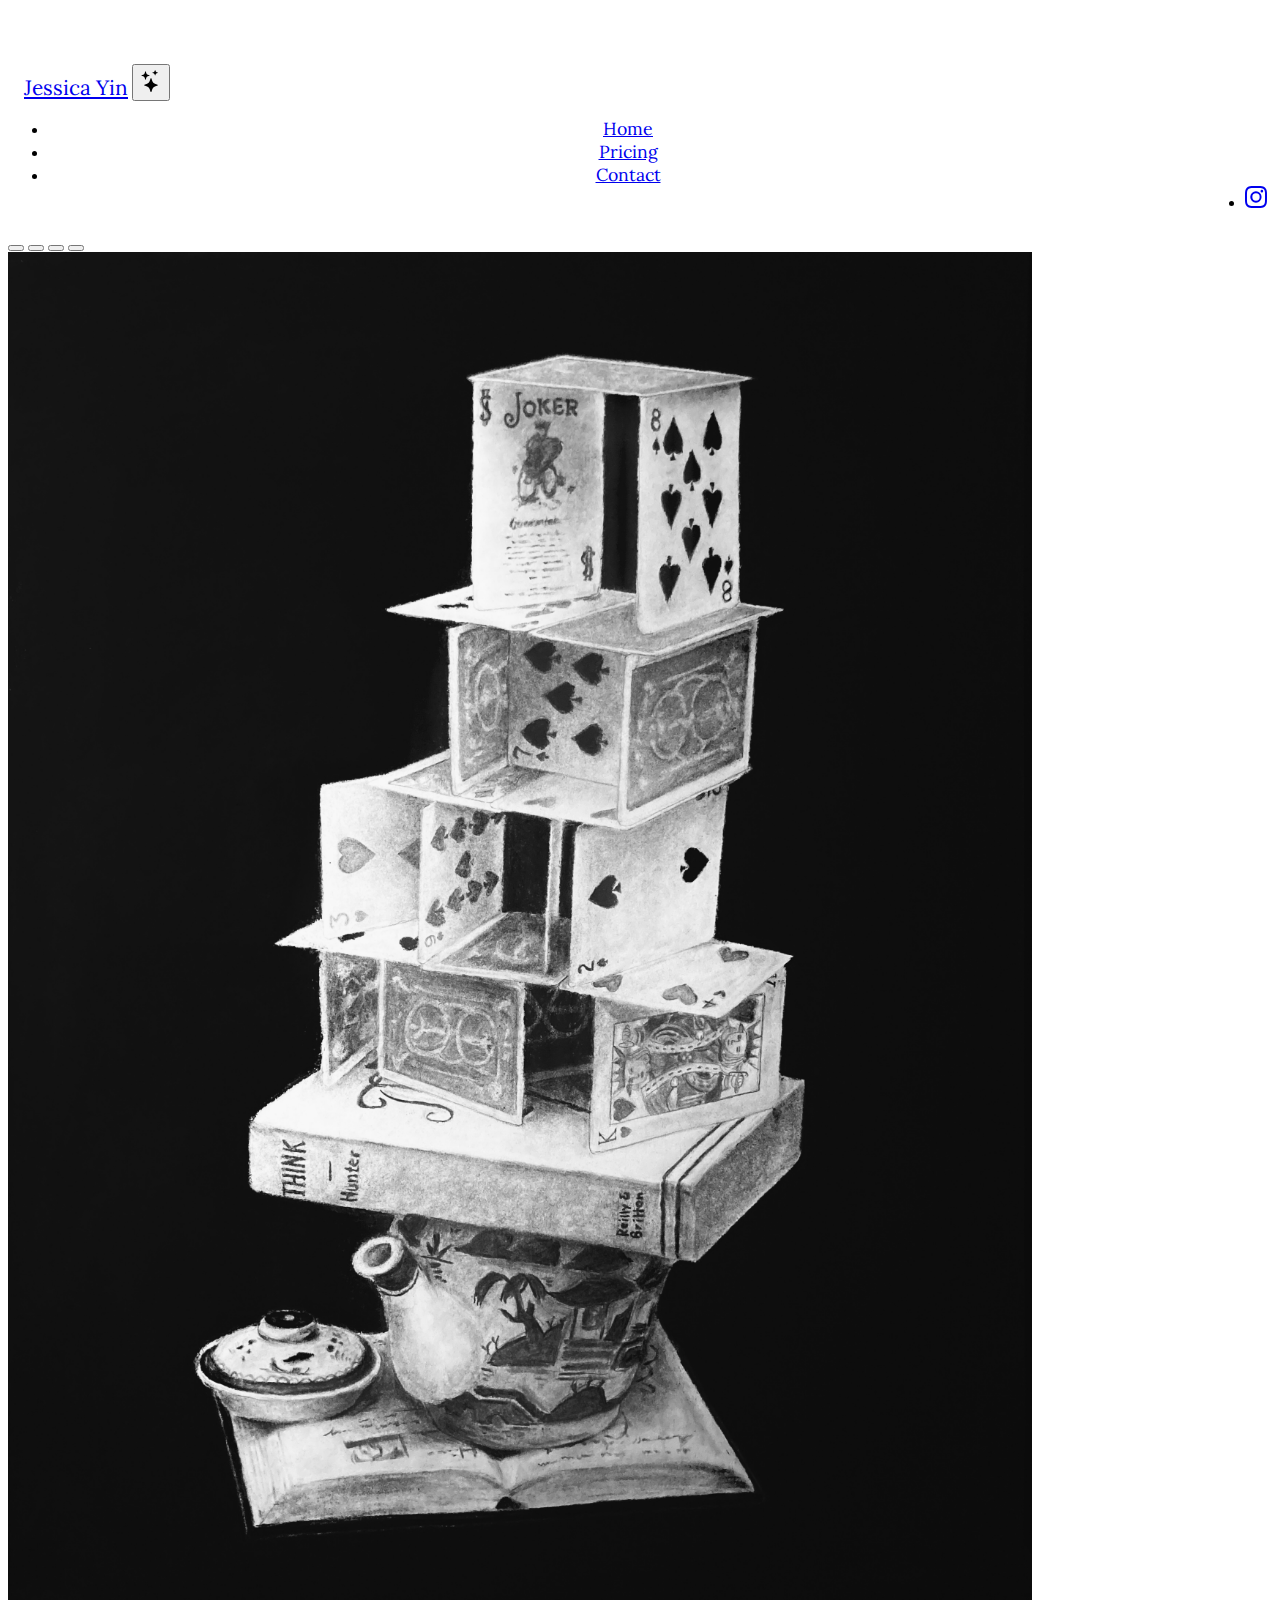
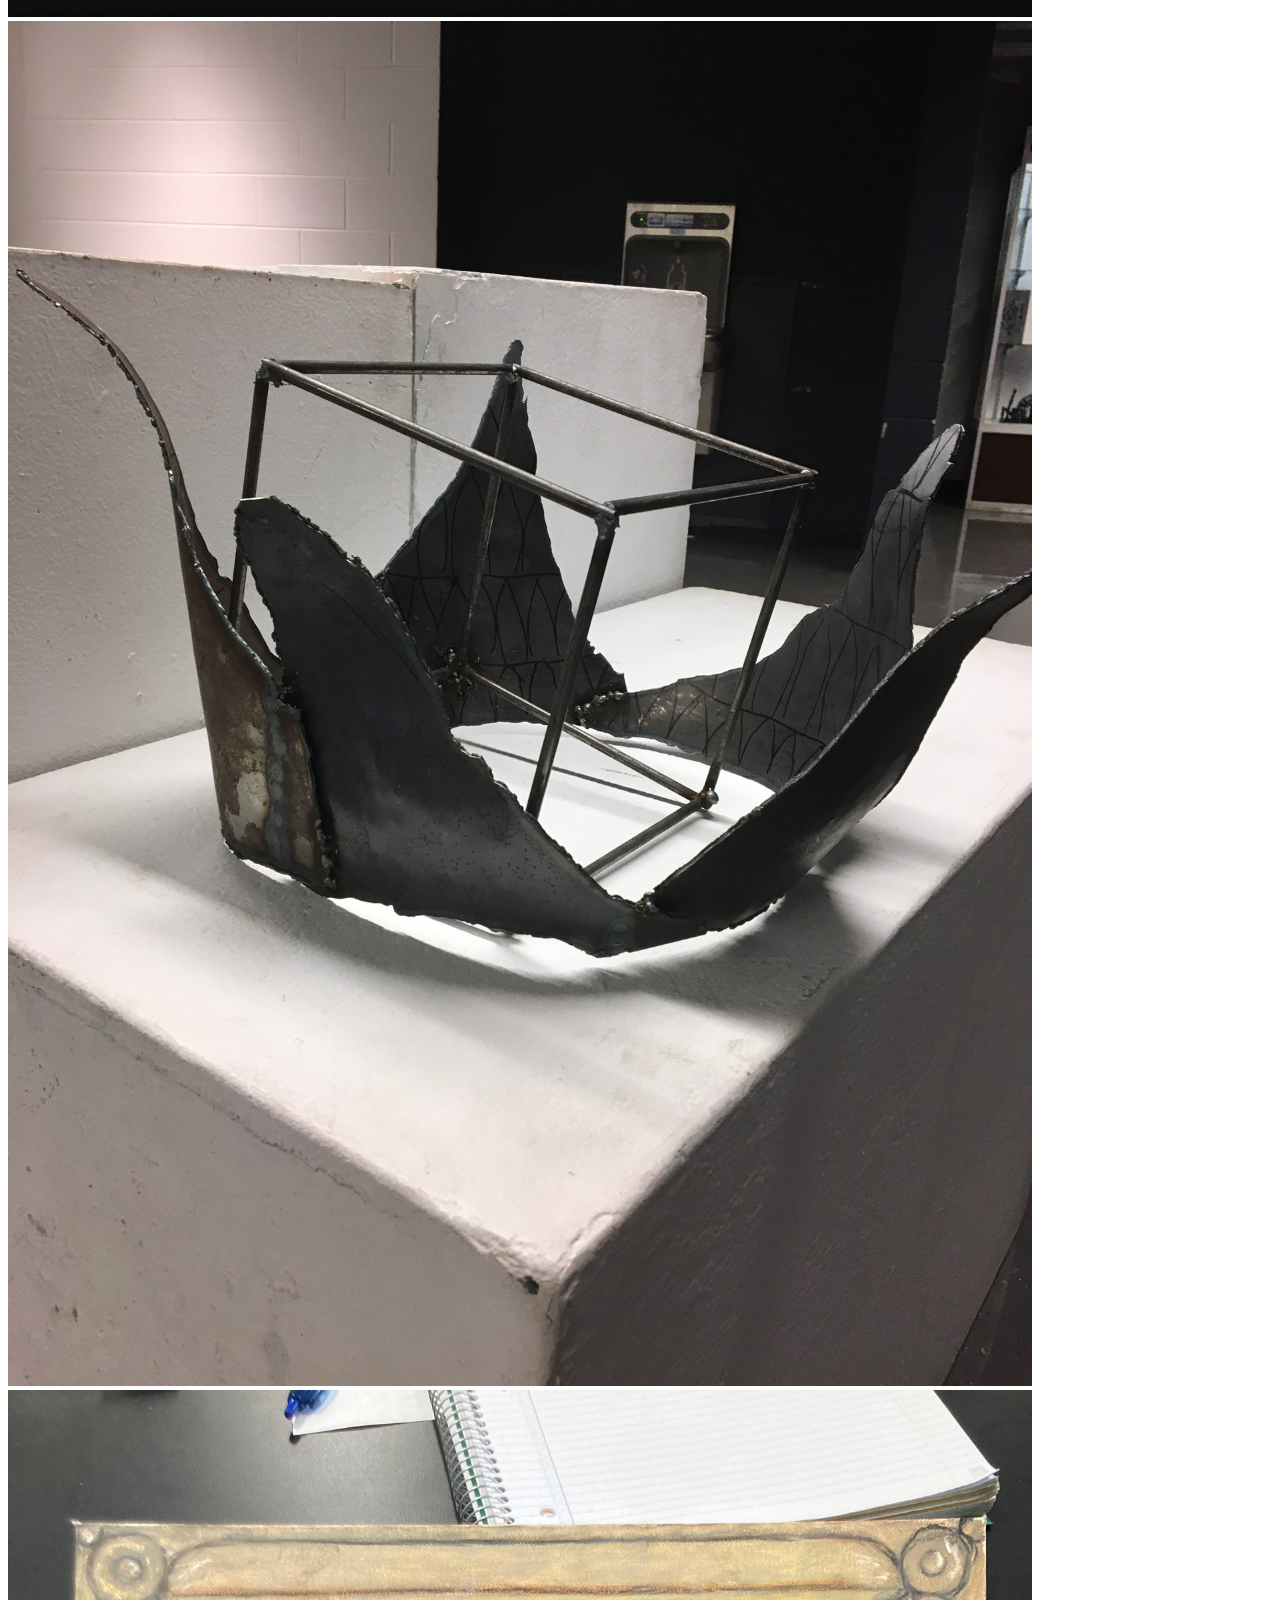
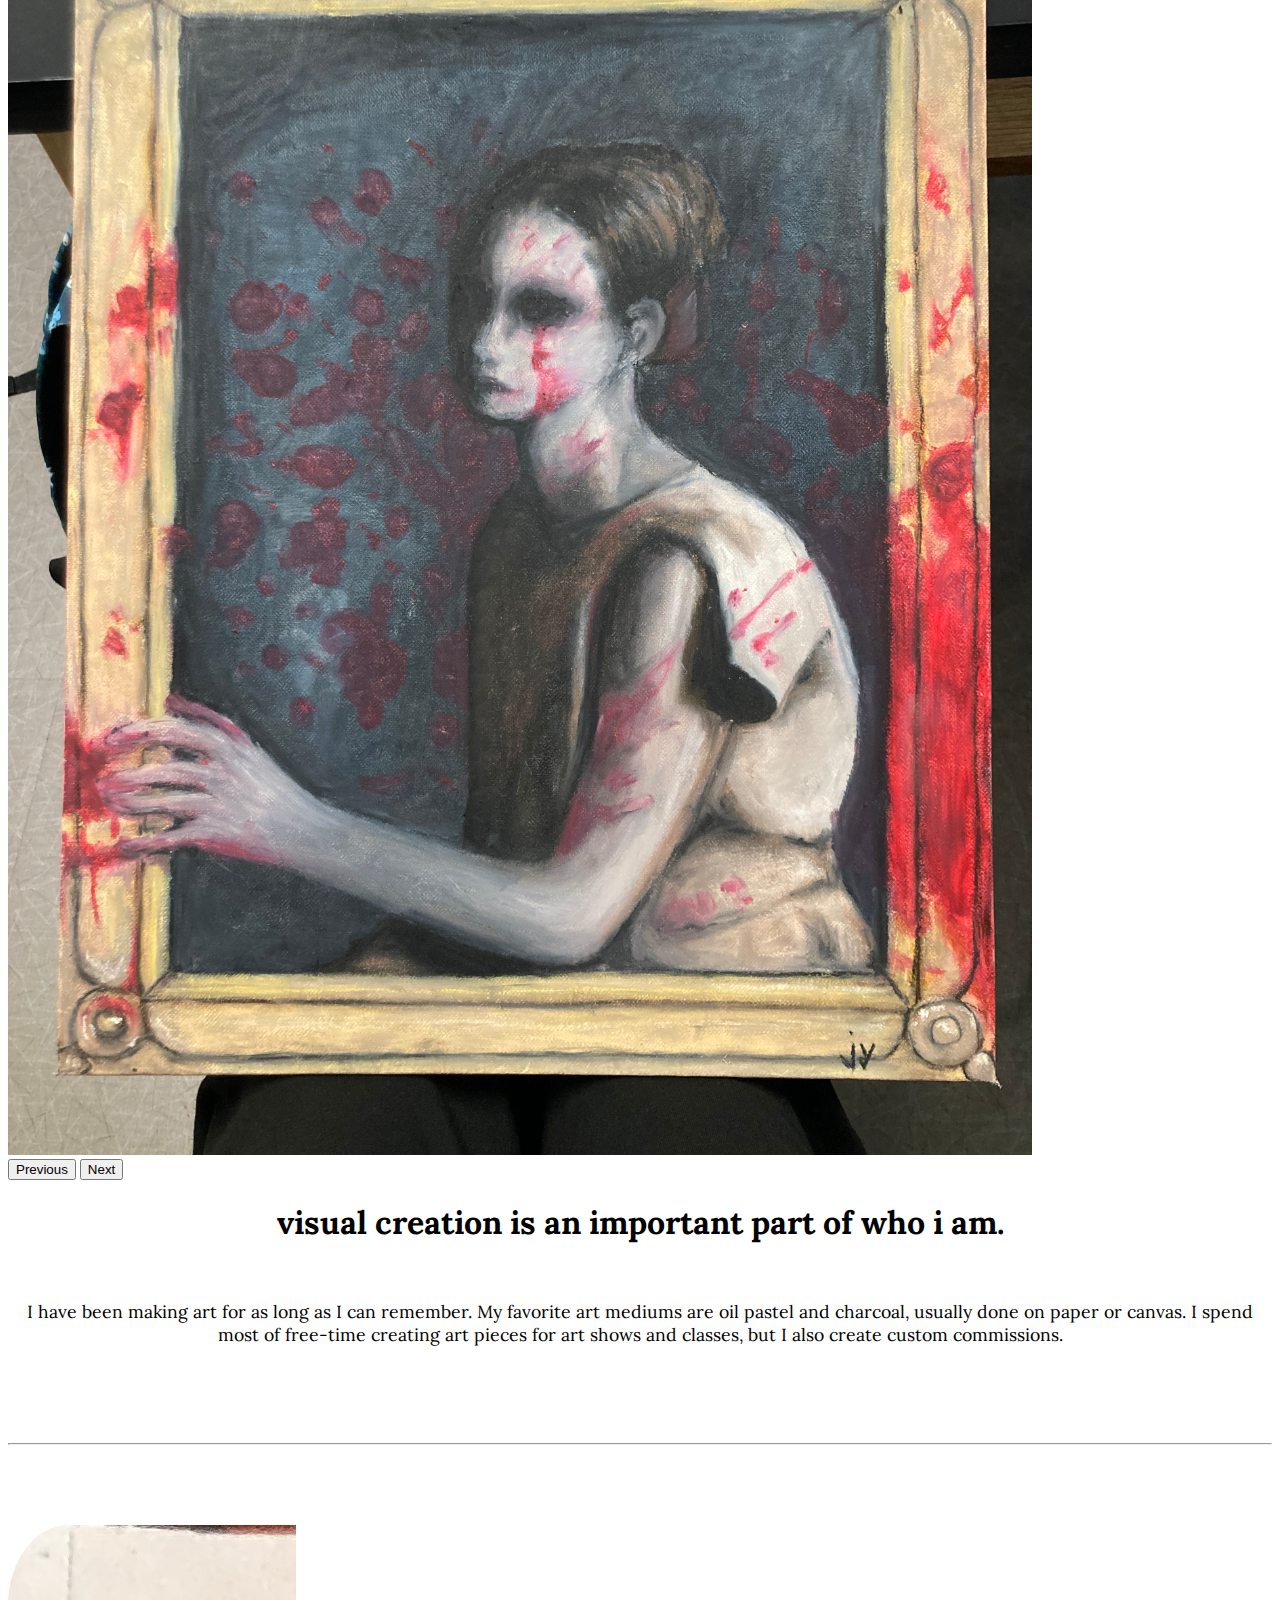
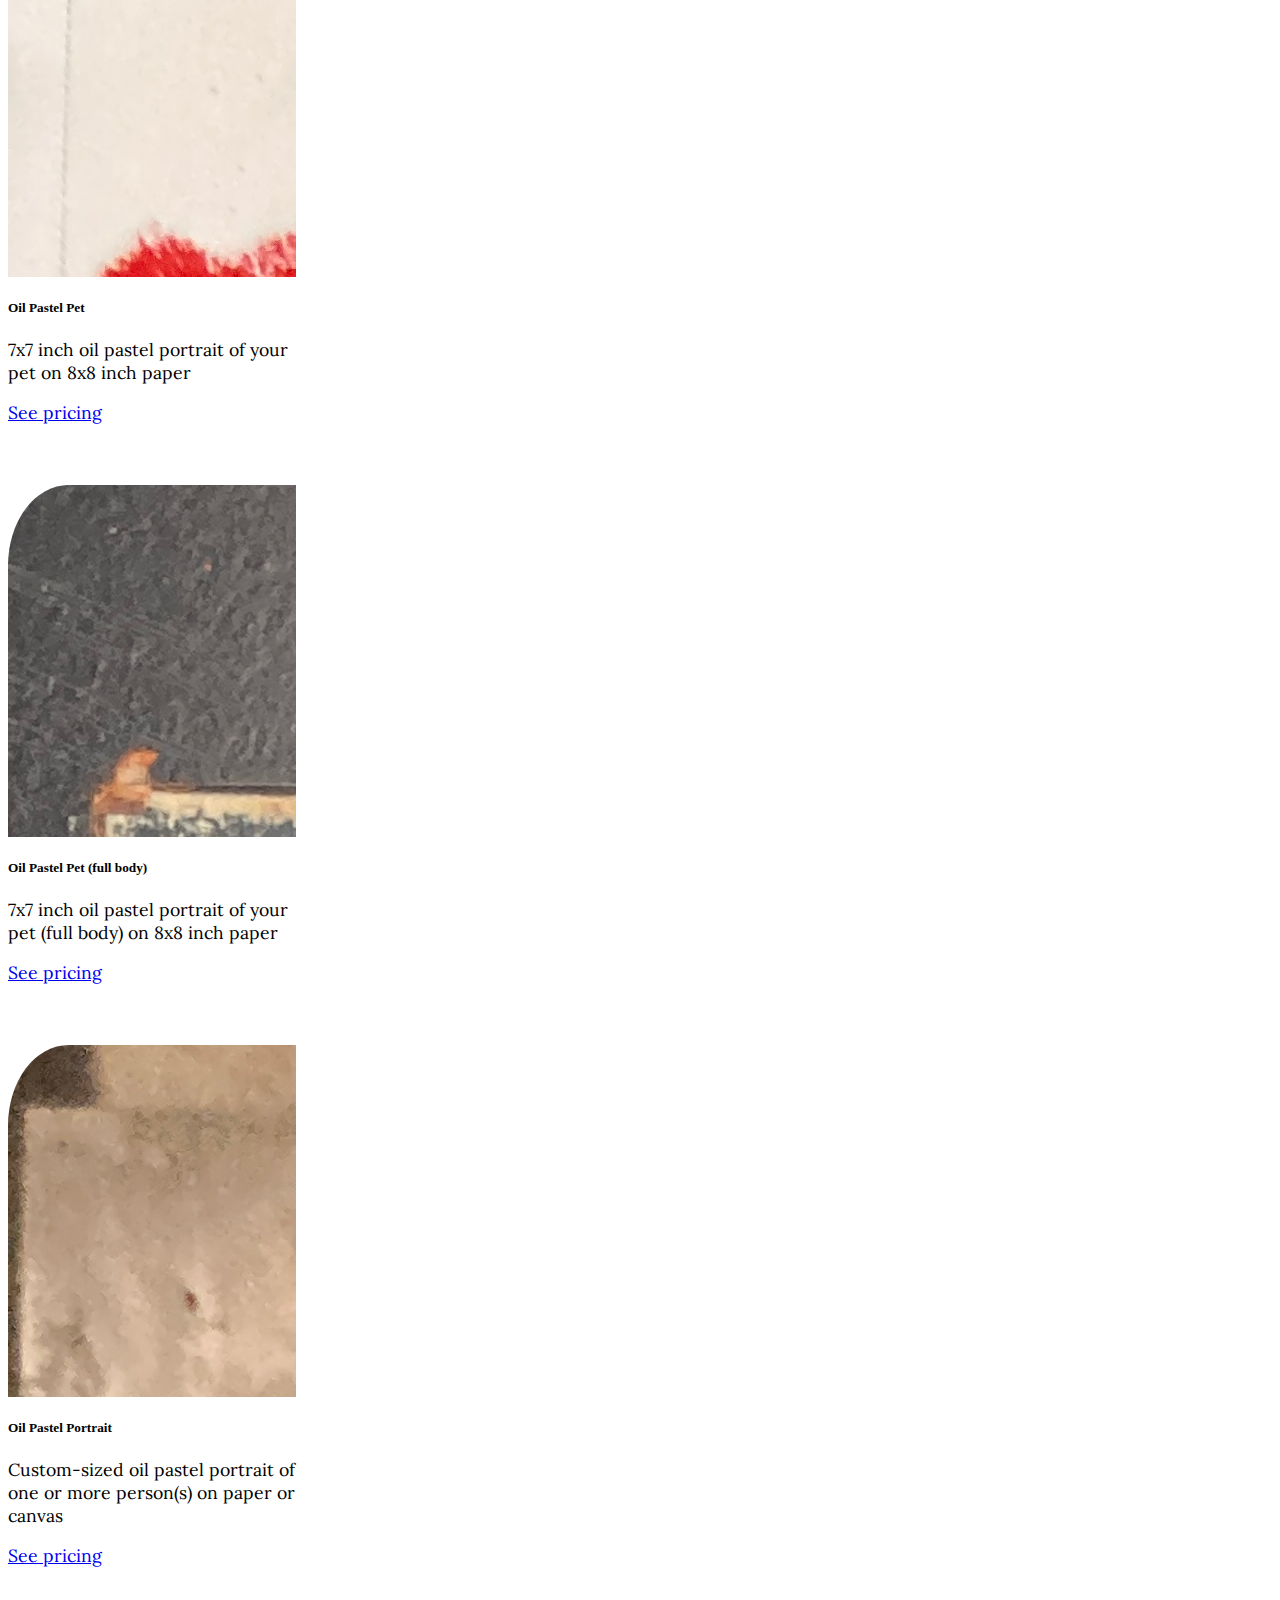
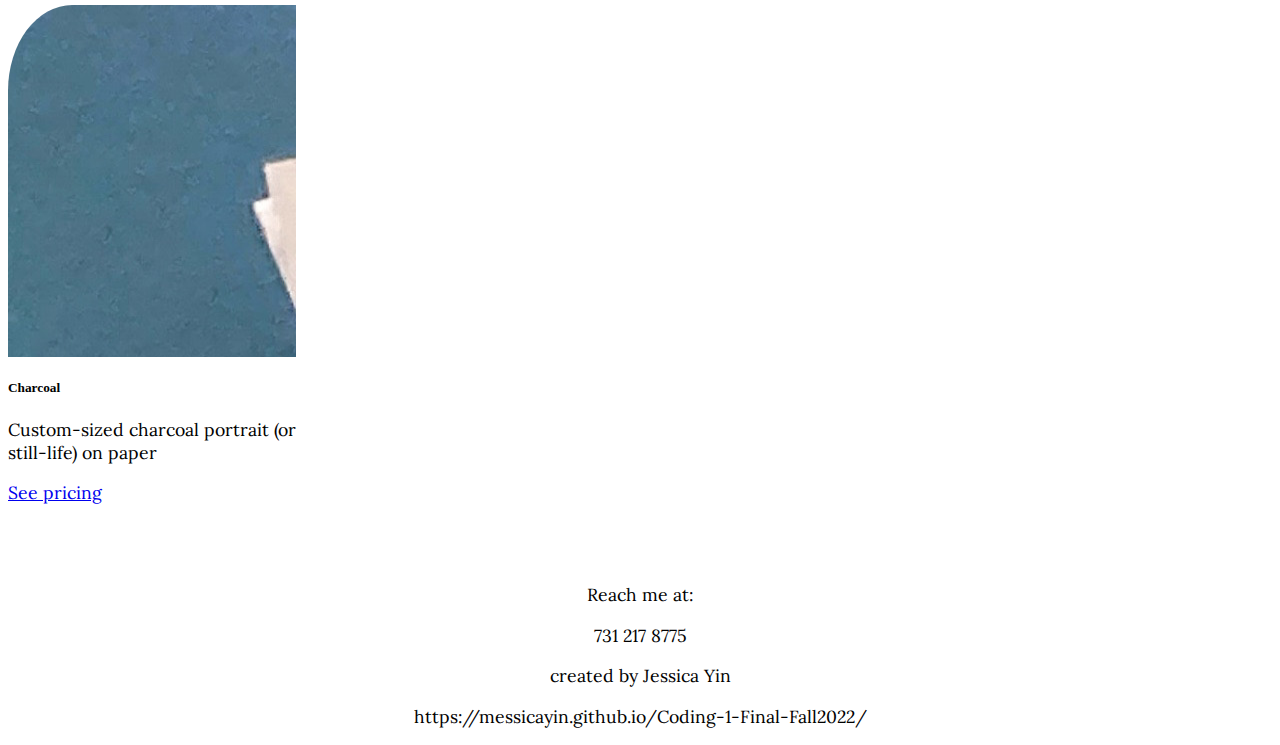
<file: index.html>
<!doctype html>
<html lang="en">
  <head>
    <!-- Required meta tags -->
    <meta charset="utf-8">
    <meta name="viewport" content="width=device-width, initial-scale=1">

    <!-- Bootstrap CSS -->
    <link href="https://cdn.jsdelivr.net/npm/bootstrap@5.1.3/dist/css/bootstrap.min.css" rel="stylesheet" integrity="sha384-1BmE4kWBq78iYhFldvKuhfTAU6auU8tT94WrHftjDbrCEXSU1oBoqyl2QvZ6jIW3" crossorigin="anonymous">
    <link rel="preconnect" href="https://fonts.googleapis.com"><link rel="preconnect" href="https://fonts.gstatic.com" crossorigin><link href="https://fonts.googleapis.com/css2?family=Lora&family=Roboto+Slab:wght@100;700&display=swap" rel="stylesheet">
    <link href="styles.css" rel="stylesheet" type="text/css">
    <title>Home | Jessica Yin</title>
  </head>
  <body>
<!--Navbar-->
    <div class="container">
      <nav class="navbar navbar-expand-md navbar-transparent navbar-light">
      <div class="container-fluid">
        <a class="navbar-brand logo" href="index.html">Jessica Yin</a>
        <button class="navbar-toggler" type="button" data-bs-toggle="collapse" data-bs-target="#navbarNav" aria-controls="navbarNav" aria-expanded="false" aria-label="Toggle navigation">
          <svg xmlns="http://www.w3.org/2000/svg" width="22" height="28" fill="currentColor" class="bi bi-stars" viewBox="0 0 16 16">
            <path d="M7.657 6.247c.11-.33.576-.33.686 0l.645 1.937a2.89 2.89 0 0 0 1.829 1.828l1.936.645c.33.11.33.576 0 .686l-1.937.645a2.89 2.89 0 0 0-1.828 1.829l-.645 1.936a.361.361 0 0 1-.686 0l-.645-1.937a2.89 2.89 0 0 0-1.828-1.828l-1.937-.645a.361.361 0 0 1 0-.686l1.937-.645a2.89 2.89 0 0 0 1.828-1.828l.645-1.937zM3.794 1.148a.217.217 0 0 1 .412 0l.387 1.162c.173.518.579.924 1.097 1.097l1.162.387a.217.217 0 0 1 0 .412l-1.162.387A1.734 1.734 0 0 0 4.593 5.69l-.387 1.162a.217.217 0 0 1-.412 0L3.407 5.69A1.734 1.734 0 0 0 2.31 4.593l-1.162-.387a.217.217 0 0 1 0-.412l1.162-.387A1.734 1.734 0 0 0 3.407 2.31l.387-1.162zM10.863.099a.145.145 0 0 1 .274 0l.258.774c.115.346.386.617.732.732l.774.258a.145.145 0 0 1 0 .274l-.774.258a1.156 1.156 0 0 0-.732.732l-.258.774a.145.145 0 0 1-.274 0l-.258-.774a1.156 1.156 0 0 0-.732-.732L9.1 2.137a.145.145 0 0 1 0-.274l.774-.258c.346-.115.617-.386.732-.732L10.863.1z"/>
          </svg>
        </button>
        <div class="collapse navbar-collapse" id="navbarNav">
          <ul class="navbar-nav">
            <li class="nav-item px-2">
              <a class="nav-link active" aria-current="page" href="#">Home</a>
            </li>
            <li class="nav-item px-2">
              <a class="nav-link" href="pricing.html">Pricing</a>
            </li>
            <li class="nav-item px-2 contact-link">
              <a class="nav-link" href="contact.html">Contact</a>
            </li>
            <li class="nav-item px-2 insta-icon">
              <a class="nav-link" href="contact.html#instagram">
                <svg xmlns="http://www.w3.org/2000/svg" width="22" height="22" fill="currentColor" class="bi bi-instagram mb-1" viewBox="0 0 16 16">
                  <path d="M8 0C5.829 0 5.556.01 4.703.048 3.85.088 3.269.222 2.76.42a3.917 3.917 0 0 0-1.417.923A3.927 3.927 0 0 0 .42 2.76C.222 3.268.087 3.85.048 4.7.01 5.555 0 5.827 0 8.001c0 2.172.01 2.444.048 3.297.04.852.174 1.433.372 1.942.205.526.478.972.923 1.417.444.445.89.719 1.416.923.51.198 1.09.333 1.942.372C5.555 15.99 5.827 16 8 16s2.444-.01 3.298-.048c.851-.04 1.434-.174 1.943-.372a3.916 3.916 0 0 0 1.416-.923c.445-.445.718-.891.923-1.417.197-.509.332-1.09.372-1.942C15.99 10.445 16 10.173 16 8s-.01-2.445-.048-3.299c-.04-.851-.175-1.433-.372-1.941a3.926 3.926 0 0 0-.923-1.417A3.911 3.911 0 0 0 13.24.42c-.51-.198-1.092-.333-1.943-.372C10.443.01 10.172 0 7.998 0h.003zm-.717 1.442h.718c2.136 0 2.389.007 3.232.046.78.035 1.204.166 1.486.275.373.145.64.319.92.599.28.28.453.546.598.92.11.281.24.705.275 1.485.039.843.047 1.096.047 3.231s-.008 2.389-.047 3.232c-.035.78-.166 1.203-.275 1.485a2.47 2.47 0 0 1-.599.919c-.28.28-.546.453-.92.598-.28.11-.704.24-1.485.276-.843.038-1.096.047-3.232.047s-2.39-.009-3.233-.047c-.78-.036-1.203-.166-1.485-.276a2.478 2.478 0 0 1-.92-.598 2.48 2.48 0 0 1-.6-.92c-.109-.281-.24-.705-.275-1.485-.038-.843-.046-1.096-.046-3.233 0-2.136.008-2.388.046-3.231.036-.78.166-1.204.276-1.486.145-.373.319-.64.599-.92.28-.28.546-.453.92-.598.282-.11.705-.24 1.485-.276.738-.034 1.024-.044 2.515-.045v.002zm4.988 1.328a.96.96 0 1 0 0 1.92.96.96 0 0 0 0-1.92zm-4.27 1.122a4.109 4.109 0 1 0 0 8.217 4.109 4.109 0 0 0 0-8.217zm0 1.441a2.667 2.667 0 1 1 0 5.334 2.667 2.667 0 0 1 0-5.334z"/>
                </svg>
            </a>
            </li>
          </ul>
        </div>
      </div>
      </nav>
    </div>
    

<!--Carousel-->
<div class="container">
  <div class="row">
    <div class="col-md-6 carousel-col">
      <div class="container carousel">
        <div id="carouselExampleIndicators" class="carousel slide" data-bs-ride="carousel">
          <div class="carousel-indicators">
            <button type="button" data-bs-target="#carouselExampleIndicators" data-bs-slide-to="0" class="active" aria-current="true" aria-label="Slide 1"></button>
            <button type="button" data-bs-target="#carouselExampleIndicators" data-bs-slide-to="1" aria-label="Slide 2"></button>
            <button type="button" data-bs-target="#carouselExampleIndicators" data-bs-slide-to="2" aria-label="Slide 3"></button>
            <button type="button" data-bs-target="#carouselExampleIndicators" data-bs-slide-to="3" aria-label="Slide 4"></button>
          </div>
          <div class="carousel-inner">
            <div class="carousel-item active">
              <img src="img/cards_charcoal.JPG" class="d-block carousel-img" alt="charcoal drawing of house of cards">
            </div>
            <div class="carousel-item">
              <img src="img/cube_sculpture.JPG" class="d-block carousel-img" alt="metal sculpture of a cube">
            </div>
            <div class="carousel-item">
              <img src="img/portrait_of_a_woman.JPG" class="d-block carousel-img" alt="charcoal portrait of a person">
            </div>
          </div>
          <button class="carousel-control-prev" type="button" data-bs-target="#carouselExampleIndicators" data-bs-slide="prev">
            <span class="carousel-control-prev-icon" aria-hidden="true"></span>
            <span class="visually-hidden">Previous</span>
          </button>
          <button class="carousel-control-next" type="button" data-bs-target="#carouselExampleIndicators" data-bs-slide="next">
            <span class="carousel-control-next-icon" aria-hidden="true"></span>
            <span class="visually-hidden">Next</span>
          </button>
        </div>
      </div>
    </div>
    <div class="col-md-6 text-center">
        <h1>visual creation is an important part of who i am.</h1>
        <br>
        <p>I have been making art for as long as I can remember. My favorite art mediums 
          are oil pastel and charcoal, usually done on paper or canvas.
          I spend most of free-time creating art pieces for art shows and classes, 
          but I also create custom commissions. </p>
    </div>
  </div>
</div>

<br><br><br><br>

<div class="container"><hr></div>

<!--Cards-->

<br><br><br><br>

<div class="container">
  <div class="row item-center">
    <div class="col-md-3">
      <div class="card" style="width: 18rem;">
        <div class="card-image px-3 pt-3">
          <img src="img/smith_oilpastel.JPG" class="card-img-top" alt="mountains">
        </div>
        <div class="card-body">
          <h5 class="card-title">Oil Pastel Pet</h5>
          <p class="card-text">7x7 inch oil pastel portrait of your pet on 8x8 inch paper</p>
          <a href="pricing.html#oil-pastel-pet" class="btn btn-outline-dark">See pricing</a>
        </div>
      </div>
    </div>
    <div class="col-md-3">
      <div class="card" style="width: 18rem;">
        <div class="card-image px-3 pt-3">
          <img src="img/guadalupe_oilpastel.JPG" class="card-img-top" alt="red">
        </div>
        <div class="card-body">
          <h5 class="card-title">Oil Pastel Pet (full body)</h5>
          <p class="card-text">7x7 inch oil pastel portrait of your pet (full body) on 8x8 inch paper</p>
          <a href="pricing.html#oil-pastel-pet-full" class="btn btn-outline-dark">See pricing</a>
        </div>
      </div>
    </div>
    <div class="col-md-3">
      <div class="card" style="width: 18rem;">
        <div class="card-image px-3 pt-3">
          <img src="img/coachclark_oilpastel.JPG" class="card-img-top" alt="mountains">
        </div>
        <div class="card-body">
          <h5 class="card-title">Oil Pastel Portrait</h5>
          <p class="card-text">Custom-sized oil pastel portrait of one or more person(s) on paper or canvas</p>
          <a href="pricing.html#oil-pastel-portrait" class="btn btn-outline-dark">See pricing</a>
        </div>
      </div>
    </div>
    <div class="col-md-3">
      <div class="card" style="width: 18rem;">
        <div class="card-image px-3 pt-3">
          <img src="img/portrait_charcoal.JPG" class="card-img-top" alt="mountains">
        </div>
        <div class="card-body">
          <h5 class="card-title">Charcoal</h5>
          <p class="card-text">Custom-sized charcoal portrait (or still-life) on paper</p>
          <a href="pricing.html#charcoal-portrait" class="btn btn-outline-dark">See pricing</a>
        </div>
      </div>
    </div>
  </div>
</div>


<div class="container-fluid bg-light footer py-5 mt-5">
  <div class="container text-center">
    <div class="row">
      <div class="col-md-4">
        <p>Reach me at:</p>
        <p>731 217 8775</p>
      </div>
      <div class="col-md-4">
        <p>created by Jessica Yin</p>
      </div>
      <div class="col-md-4">
        <p>https://messicayin.github.io/Coding-1-Final-Fall2022/</p>
      </div>
    </div>
    
  </div>
</div>


    <!-- Option 1: Bootstrap Bundle with Popper -->
    <script src="https://cdn.jsdelivr.net/npm/bootstrap@5.1.3/dist/js/bootstrap.bundle.min.js" integrity="sha384-ka7Sk0Gln4gmtz2MlQnikT1wXgYsOg+OMhuP+IlRH9sENBO0LRn5q+8nbTov4+1p" crossorigin="anonymous"></script>

  </body>
</html>
</file>
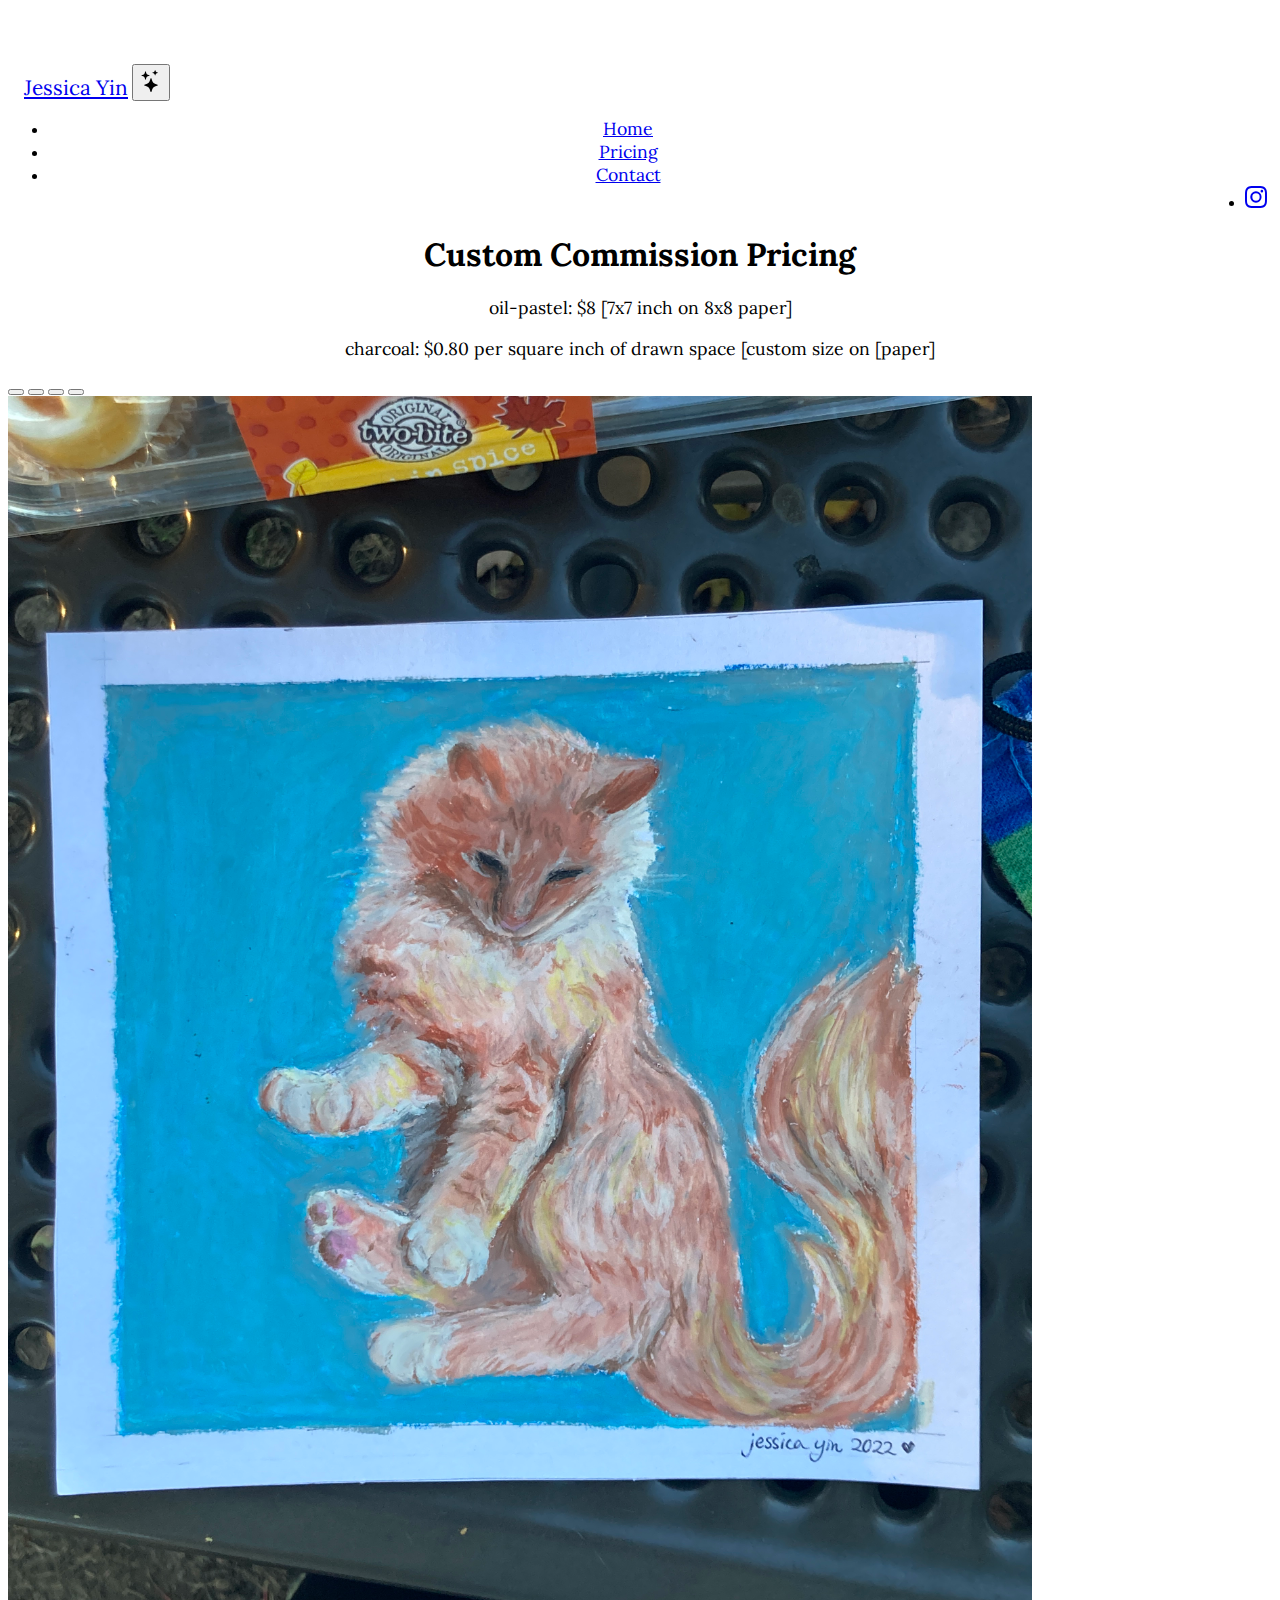
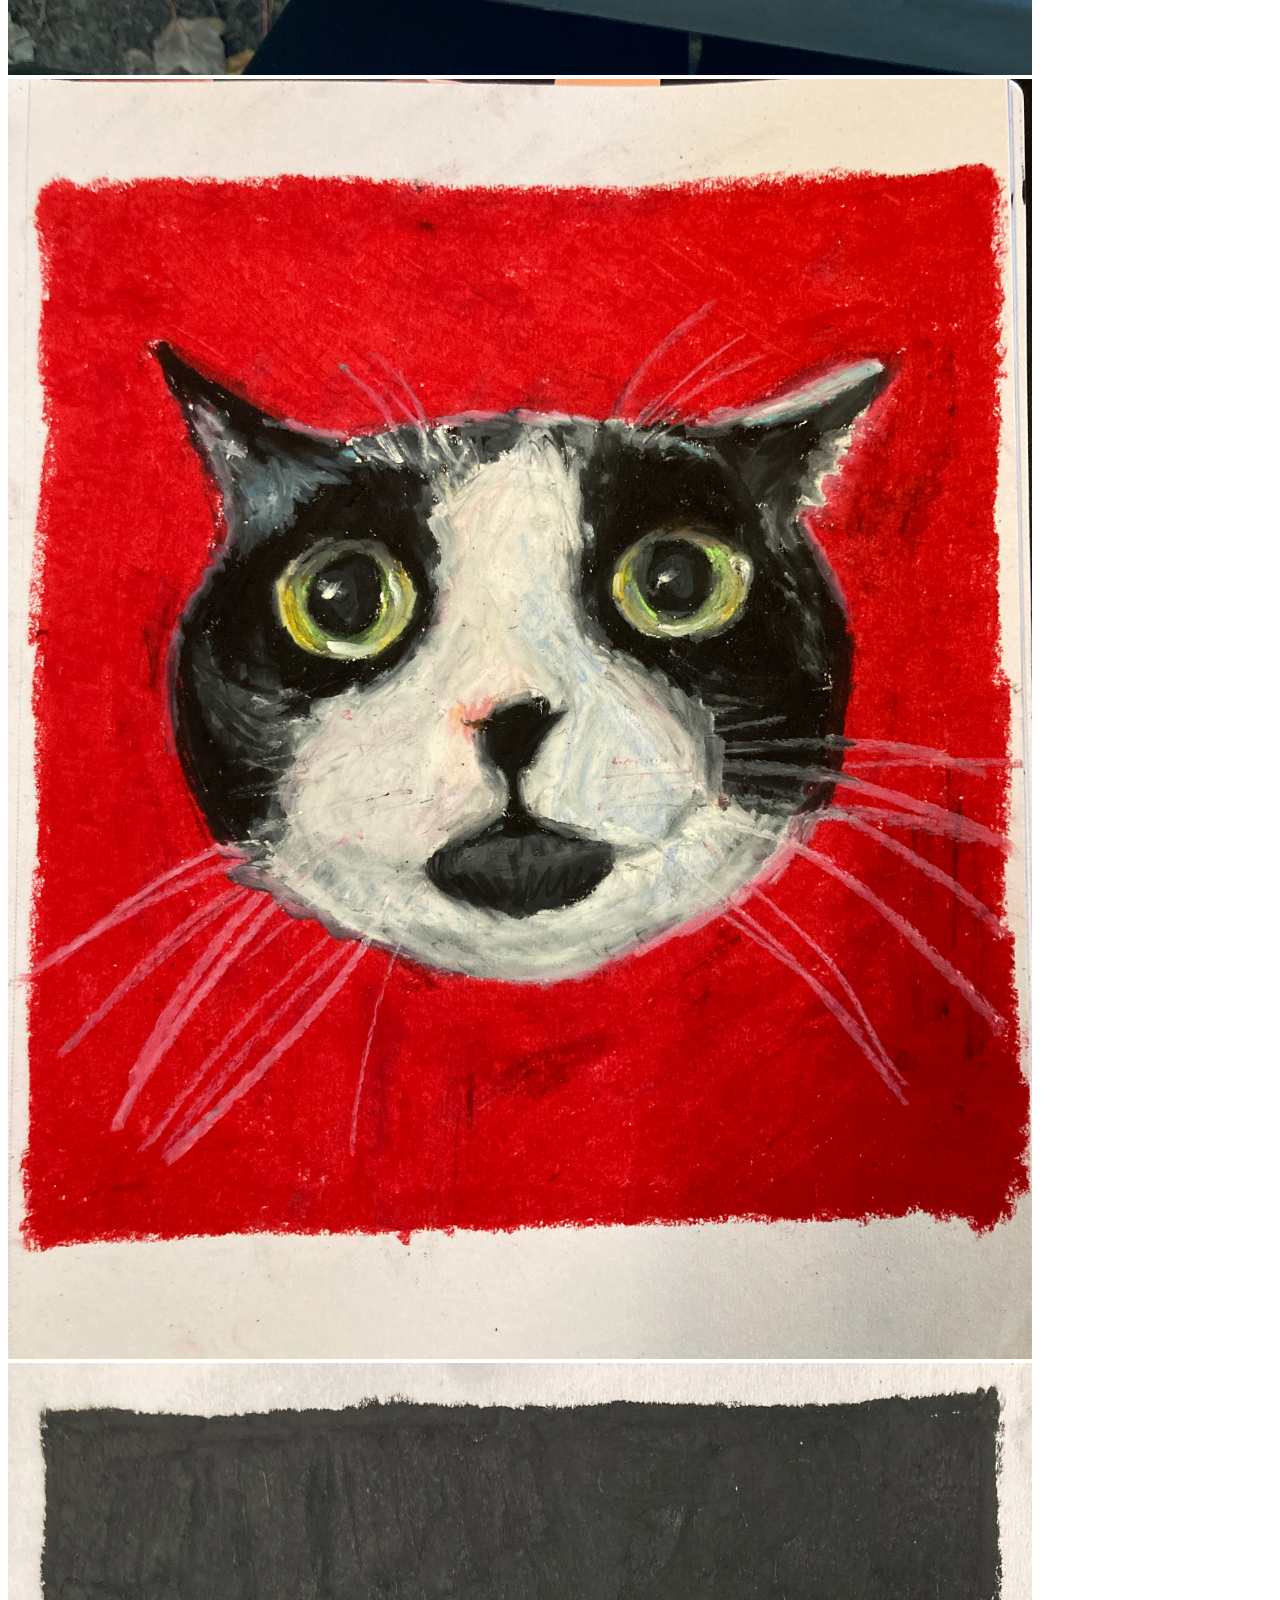
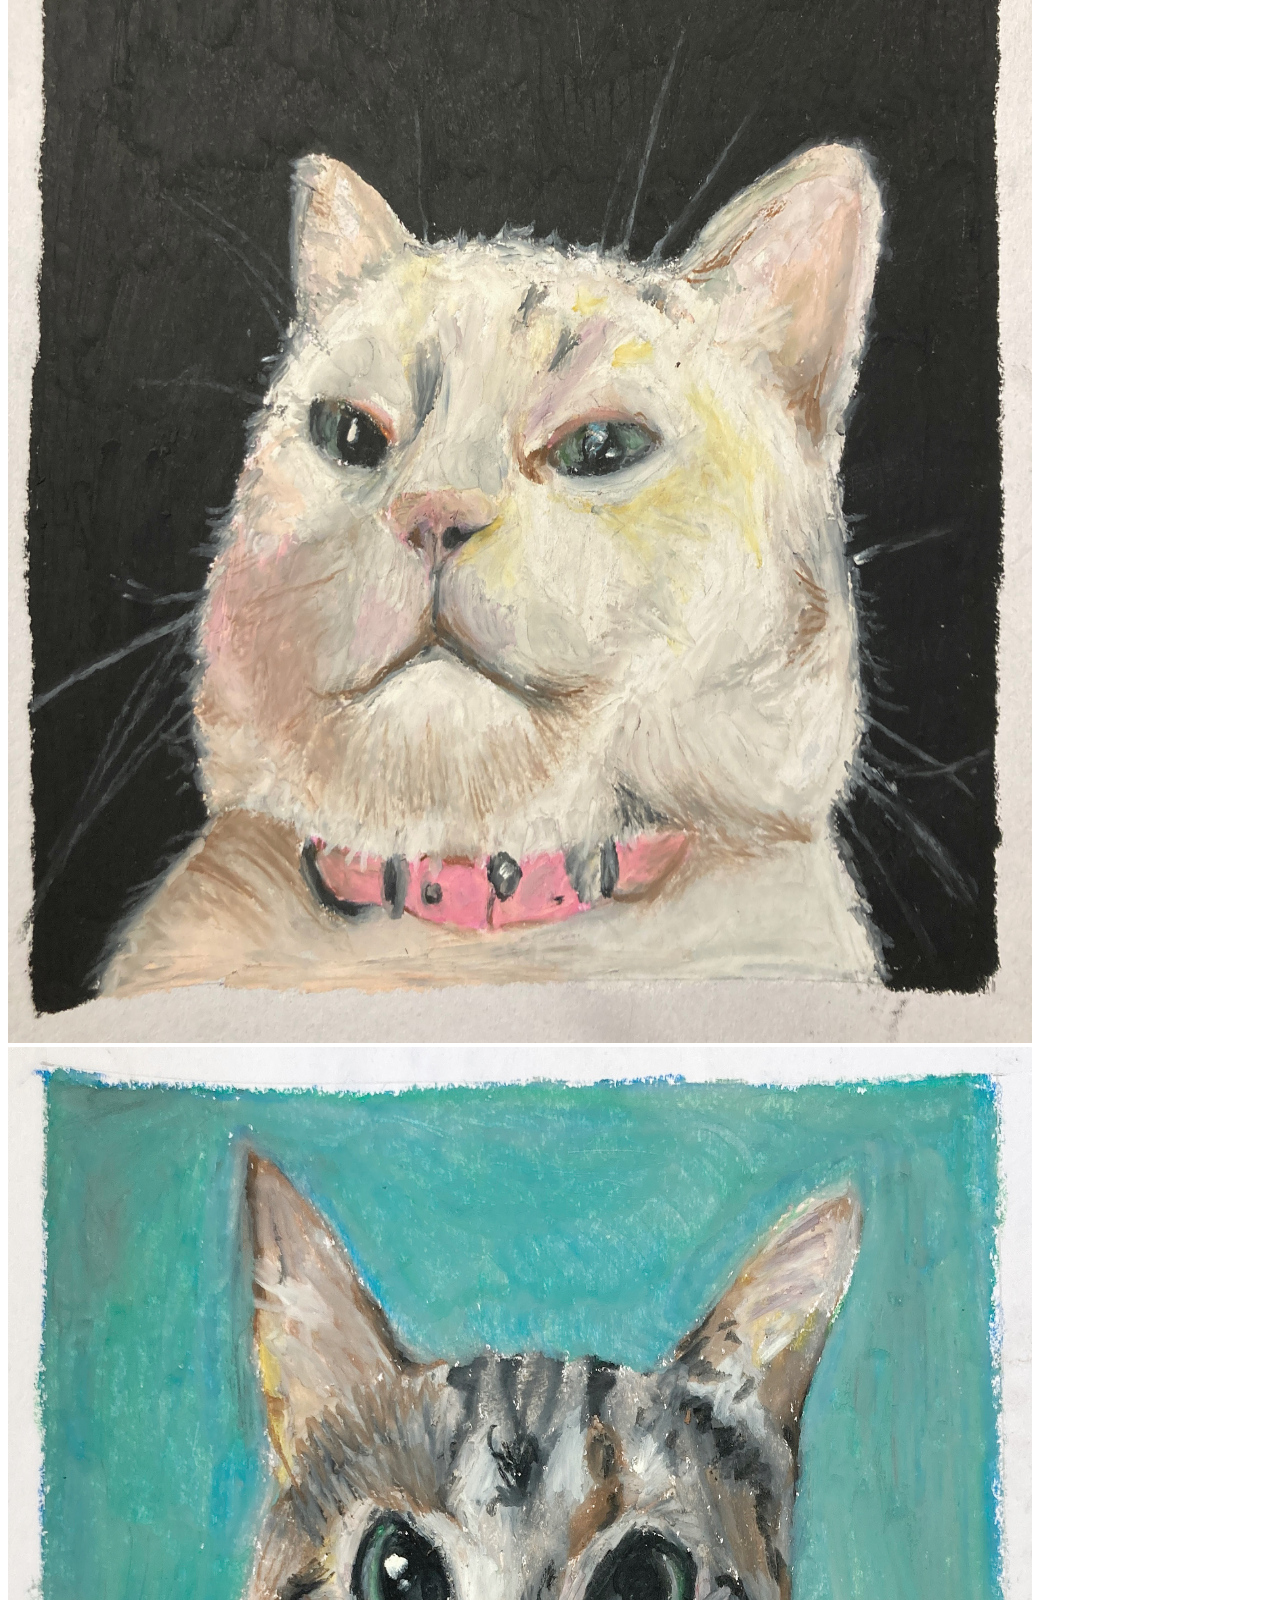
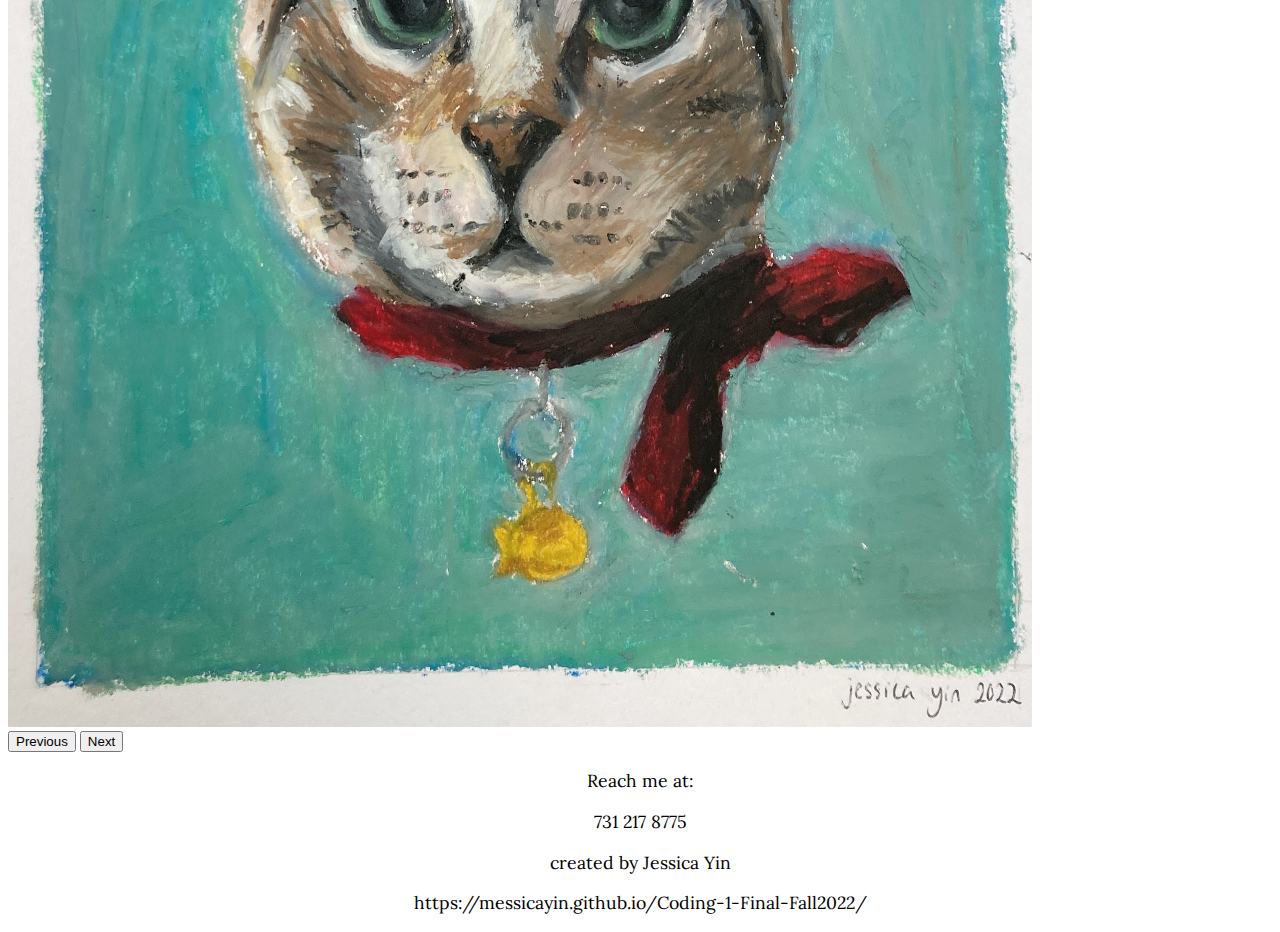
<file: pricing.html>
<!doctype html>
<html lang="en">
  <head>
    <!-- Required meta tags -->
    <meta charset="utf-8">
    <meta name="viewport" content="width=device-width, initial-scale=1">

    <!-- Bootstrap CSS -->
    <link href="https://cdn.jsdelivr.net/npm/bootstrap@5.1.3/dist/css/bootstrap.min.css" rel="stylesheet" integrity="sha384-1BmE4kWBq78iYhFldvKuhfTAU6auU8tT94WrHftjDbrCEXSU1oBoqyl2QvZ6jIW3" crossorigin="anonymous">
    <link rel="preconnect" href="https://fonts.googleapis.com"><link rel="preconnect" href="https://fonts.gstatic.com" crossorigin><link href="https://fonts.googleapis.com/css2?family=Lora&family=Roboto+Slab:wght@100;700&display=swap" rel="stylesheet">
    <link href="styles.css" rel="stylesheet" type="text/css">
    <title>Commissions | Jessica Yin</title>
  </head>
  <body>
<!--Navbar-->
    <div class="container">
      <nav class="navbar navbar-expand-md navbar-transparent navbar-light">
      <div class="container-fluid">
        <a class="navbar-brand logo" href="index.html">Jessica Yin</a>
        <button class="navbar-toggler" type="button" data-bs-toggle="collapse" data-bs-target="#navbarNav" aria-controls="navbarNav" aria-expanded="false" aria-label="Toggle navigation">
          <svg xmlns="http://www.w3.org/2000/svg" width="22" height="28" fill="currentColor" class="bi bi-stars" viewBox="0 0 16 16">
            <path d="M7.657 6.247c.11-.33.576-.33.686 0l.645 1.937a2.89 2.89 0 0 0 1.829 1.828l1.936.645c.33.11.33.576 0 .686l-1.937.645a2.89 2.89 0 0 0-1.828 1.829l-.645 1.936a.361.361 0 0 1-.686 0l-.645-1.937a2.89 2.89 0 0 0-1.828-1.828l-1.937-.645a.361.361 0 0 1 0-.686l1.937-.645a2.89 2.89 0 0 0 1.828-1.828l.645-1.937zM3.794 1.148a.217.217 0 0 1 .412 0l.387 1.162c.173.518.579.924 1.097 1.097l1.162.387a.217.217 0 0 1 0 .412l-1.162.387A1.734 1.734 0 0 0 4.593 5.69l-.387 1.162a.217.217 0 0 1-.412 0L3.407 5.69A1.734 1.734 0 0 0 2.31 4.593l-1.162-.387a.217.217 0 0 1 0-.412l1.162-.387A1.734 1.734 0 0 0 3.407 2.31l.387-1.162zM10.863.099a.145.145 0 0 1 .274 0l.258.774c.115.346.386.617.732.732l.774.258a.145.145 0 0 1 0 .274l-.774.258a1.156 1.156 0 0 0-.732.732l-.258.774a.145.145 0 0 1-.274 0l-.258-.774a1.156 1.156 0 0 0-.732-.732L9.1 2.137a.145.145 0 0 1 0-.274l.774-.258c.346-.115.617-.386.732-.732L10.863.1z"/>
          </svg>
        </button>
        <div class="collapse navbar-collapse" id="navbarNav">
          <ul class="navbar-nav">
            <li class="nav-item px-2">
              <a class="nav-link" aria-current="page" href="index.html">Home</a>
            </li>
            <li class="nav-item px-2">
              <a class="nav-link active" href="pricing.html">Pricing</a>
            </li>
            <li class="nav-item px-2 contact-link">
              <a class="nav-link" href="contact.html">Contact</a>
            </li>
            <li class="nav-item px-2 insta-icon">
              <a class="nav-link" href="contact.html#instagram">
                <svg xmlns="http://www.w3.org/2000/svg" width="22" height="22" fill="currentColor" class="bi bi-instagram mb-1" viewBox="0 0 16 16">
                  <path d="M8 0C5.829 0 5.556.01 4.703.048 3.85.088 3.269.222 2.76.42a3.917 3.917 0 0 0-1.417.923A3.927 3.927 0 0 0 .42 2.76C.222 3.268.087 3.85.048 4.7.01 5.555 0 5.827 0 8.001c0 2.172.01 2.444.048 3.297.04.852.174 1.433.372 1.942.205.526.478.972.923 1.417.444.445.89.719 1.416.923.51.198 1.09.333 1.942.372C5.555 15.99 5.827 16 8 16s2.444-.01 3.298-.048c.851-.04 1.434-.174 1.943-.372a3.916 3.916 0 0 0 1.416-.923c.445-.445.718-.891.923-1.417.197-.509.332-1.09.372-1.942C15.99 10.445 16 10.173 16 8s-.01-2.445-.048-3.299c-.04-.851-.175-1.433-.372-1.941a3.926 3.926 0 0 0-.923-1.417A3.911 3.911 0 0 0 13.24.42c-.51-.198-1.092-.333-1.943-.372C10.443.01 10.172 0 7.998 0h.003zm-.717 1.442h.718c2.136 0 2.389.007 3.232.046.78.035 1.204.166 1.486.275.373.145.64.319.92.599.28.28.453.546.598.92.11.281.24.705.275 1.485.039.843.047 1.096.047 3.231s-.008 2.389-.047 3.232c-.035.78-.166 1.203-.275 1.485a2.47 2.47 0 0 1-.599.919c-.28.28-.546.453-.92.598-.28.11-.704.24-1.485.276-.843.038-1.096.047-3.232.047s-2.39-.009-3.233-.047c-.78-.036-1.203-.166-1.485-.276a2.478 2.478 0 0 1-.92-.598 2.48 2.48 0 0 1-.6-.92c-.109-.281-.24-.705-.275-1.485-.038-.843-.046-1.096-.046-3.233 0-2.136.008-2.388.046-3.231.036-.78.166-1.204.276-1.486.145-.373.319-.64.599-.92.28-.28.546-.453.92-.598.282-.11.705-.24 1.485-.276.738-.034 1.024-.044 2.515-.045v.002zm4.988 1.328a.96.96 0 1 0 0 1.92.96.96 0 0 0 0-1.92zm-4.27 1.122a4.109 4.109 0 1 0 0 8.217 4.109 4.109 0 0 0 0-8.217zm0 1.441a2.667 2.667 0 1 1 0 5.334 2.667 2.667 0 0 1 0-5.334z"/>
                </svg>
            </a>
            </li>
          </ul>
        </div>
      </div>
      </nav>
    </div>
    

<!--Carousel-->
<div class="container">
  <div class="row">
    <div class="col-md-6 text-center">
      <h1>Custom Commission Pricing</h1>
      <div class="row">
        <p class="py-3">
          oil-pastel: $8 [7x7 inch on 8x8 paper]
        </p>
        <p>
          charcoal: $0.80 per square inch of drawn space [custom size on [paper]
        </p>
      </div>
    </div>
    <div class="col-md-6 carousel-col">
      <div class="container carousel">
        <div id="carouselExampleIndicators" class="carousel slide" data-bs-ride="carousel">
          <div class="carousel-indicators">
            <button type="button" data-bs-target="#carouselExampleIndicators" data-bs-slide-to="0" class="active" aria-current="true" aria-label="Slide 1"></button>
            <button type="button" data-bs-target="#carouselExampleIndicators" data-bs-slide-to="1" aria-label="Slide 2"></button>
            <button type="button" data-bs-target="#carouselExampleIndicators" data-bs-slide-to="2" aria-label="Slide 3"></button>
            <button type="button" data-bs-target="#carouselExampleIndicators" data-bs-slide-to="3" aria-label="Slide 4"></button>
          </div>
          <div class="carousel-inner">
            <div class="carousel-item active">
              <img src="img/sahvi_oilpastel.JPG" class="d-block carousel-img-pricing" alt="charcoal drawing of house of cards">
            </div>
            <div class="carousel-item">
              <img src="img/smith_oilpastel.JPG" class="d-block carousel-img-pricing" alt="metal sculpture of a cube">
            </div>
            <div class="carousel-item">
              <img src="img/cameron_oilpastel.JPG" class="d-block carousel-img-pricing" alt="charcoal portrait of a person">
            </div>
            <div class="carousel-item">
              <img src="img/johanna_oilpastel.JPG" class="d-block carousel-img-pricing" alt="oil pastel drawing of coach clark">
            </div>
          </div>
          <button class="carousel-control-prev" type="button" data-bs-target="#carouselExampleIndicators" data-bs-slide="prev">
            <span class="carousel-control-prev-icon" aria-hidden="true"></span>
            <span class="visually-hidden">Previous</span>
          </button>
          <button class="carousel-control-next" type="button" data-bs-target="#carouselExampleIndicators" data-bs-slide="next">
            <span class="carousel-control-next-icon" aria-hidden="true"></span>
            <span class="visually-hidden">Next</span>
          </button>
        </div>
      </div>
    </div>
  </div>
</div>

<div class="container-fluid bg-light footer py-5 mt-5">
  <div class="container text-center">
    <div class="row">
      <div class="col-md-4">
        <p>Reach me at:</p>
        <p>731 217 8775</p>
      </div>
      <div class="col-md-4">
        <p>created by Jessica Yin</p>
      </div>
      <div class="col-md-4">
        <p>https://messicayin.github.io/Coding-1-Final-Fall2022/</p>
      </div>
    </div>
    
  </div>
</div>


    <!-- Option 1: Bootstrap Bundle with Popper -->
    <script src="https://cdn.jsdelivr.net/npm/bootstrap@5.1.3/dist/js/bootstrap.bundle.min.js" integrity="sha384-ka7Sk0Gln4gmtz2MlQnikT1wXgYsOg+OMhuP+IlRH9sENBO0LRn5q+8nbTov4+1p" crossorigin="anonymous"></script>

  </body>
</html>
</file>
<file: styles.css>
body {
    background-color:white;
}

nav {
    margin-top: 4rem;
    margin-bottom: 3rem;
}

.img-contact {
    width: 30rem;
}

/*footer*/

.footer {
    position: static;
    bottom: 0px;
}

/*navbar*/

.navbar-nav {
    text-align: center;
}

.navbar-collapse {
    justify-content: center;
}

.logo {
    margin-left: 1rem;
}

/*carousel*/

.carousel-img {
    width: 100%;
    aspect-ratio: 3/4;
}

.carousel-img-pricing {
    width: 100%;
    aspect-ratio: 4/5;
}

.carousel-inner {
    overflow: hidden;
}

.carousel {
    width: 90%;
}

/*text*/

h1, .logo, p, a {
    font-family: 'Lora', serif;
}

.text-center {
    text-align:center;
}

.item-center {
   justify-content:center;
}

a, p {
    font-size: 1.1rem;
}

a.logo {
    font-size: 1.3rem;
}

/*cards*/

.card-image {
    width: 100%;
    height: 22rem;
    overflow:hidden;
}

.card-img-top {
    aspect-ratio: 3/4;
    border-radius: 2%;
}

.card {
    height: 35rem;
}

@media only screen and (max-width: 768px) {
    .navbar-collapse {
        align-self: flex-end;
        position: static;
    }
    nav {
        margin-top:3rem;
        margin-bottom:2rem;
    }
}

@media only screen and (min-width: 768px) {
    .insta-icon {
        position: absolute;
        right: .8rem;
    }
    .collapse {
        margin-right: 4rem;
    }
}
</file>
